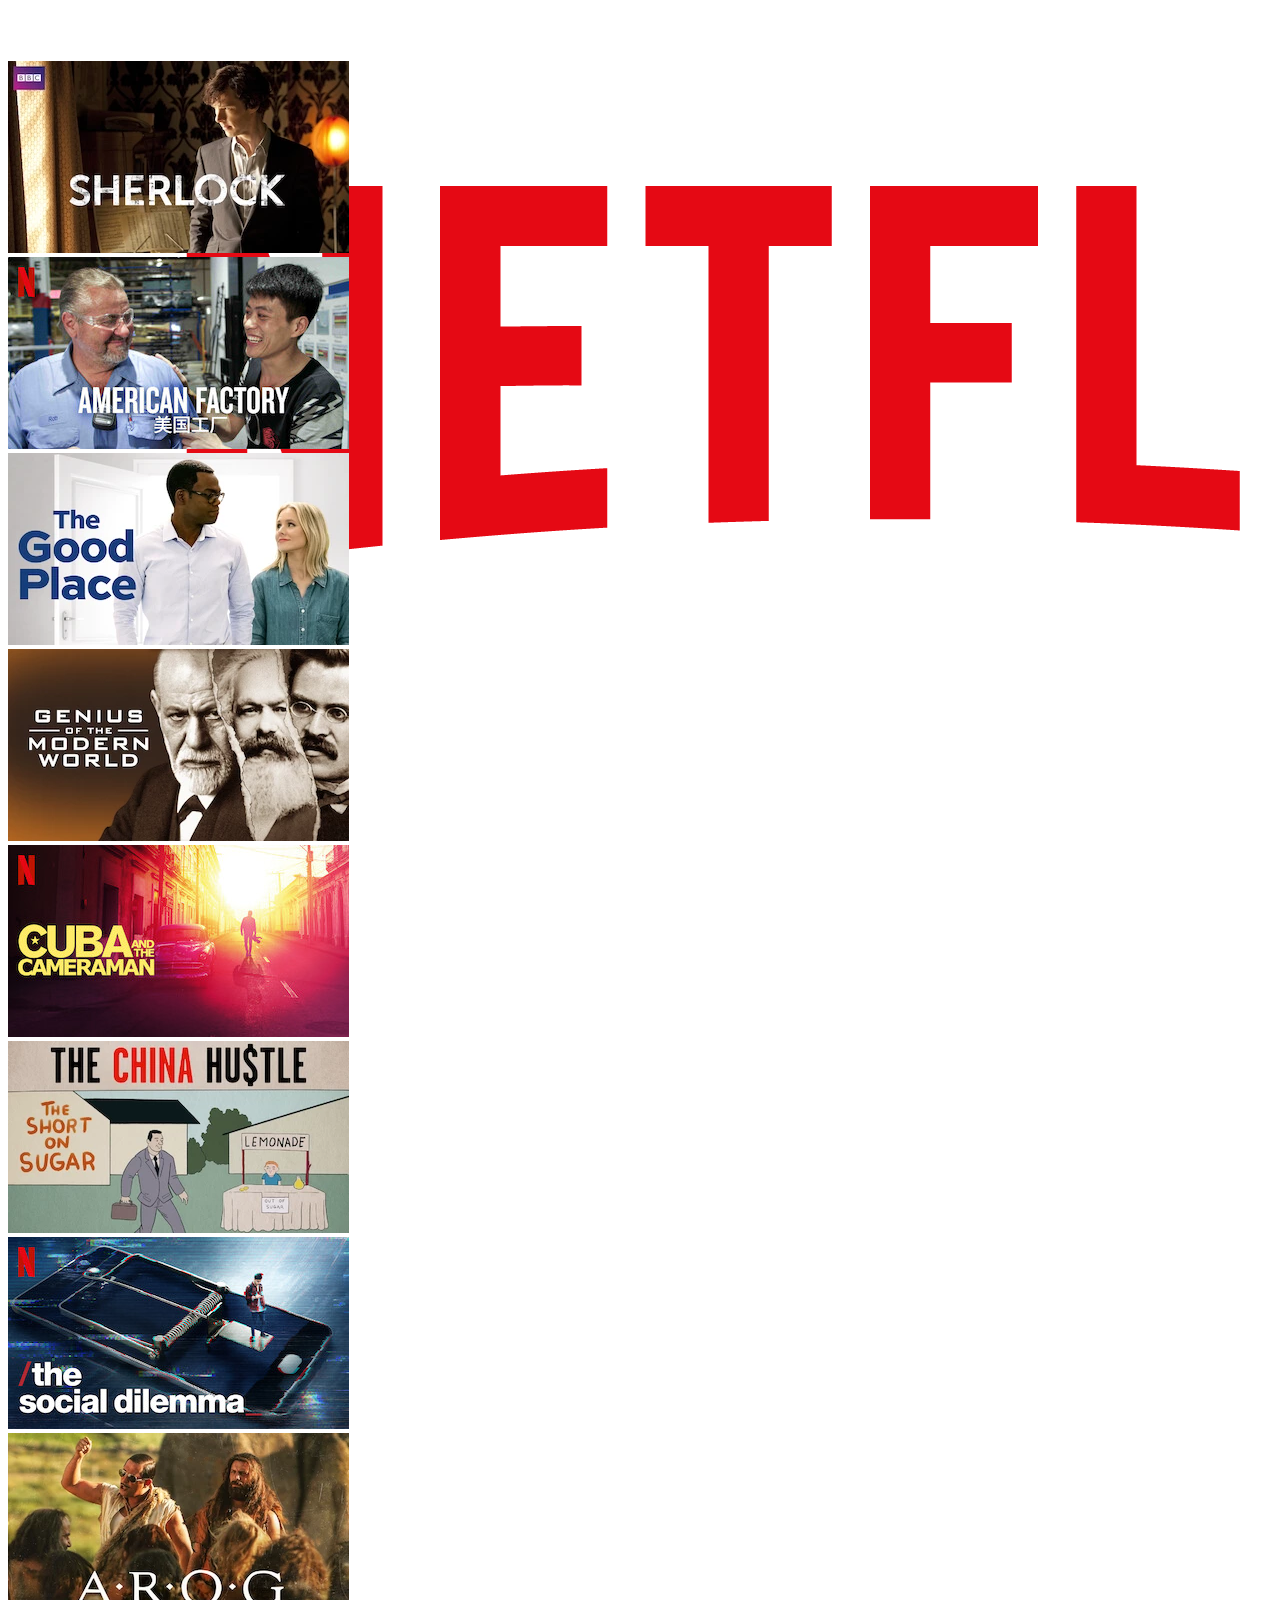
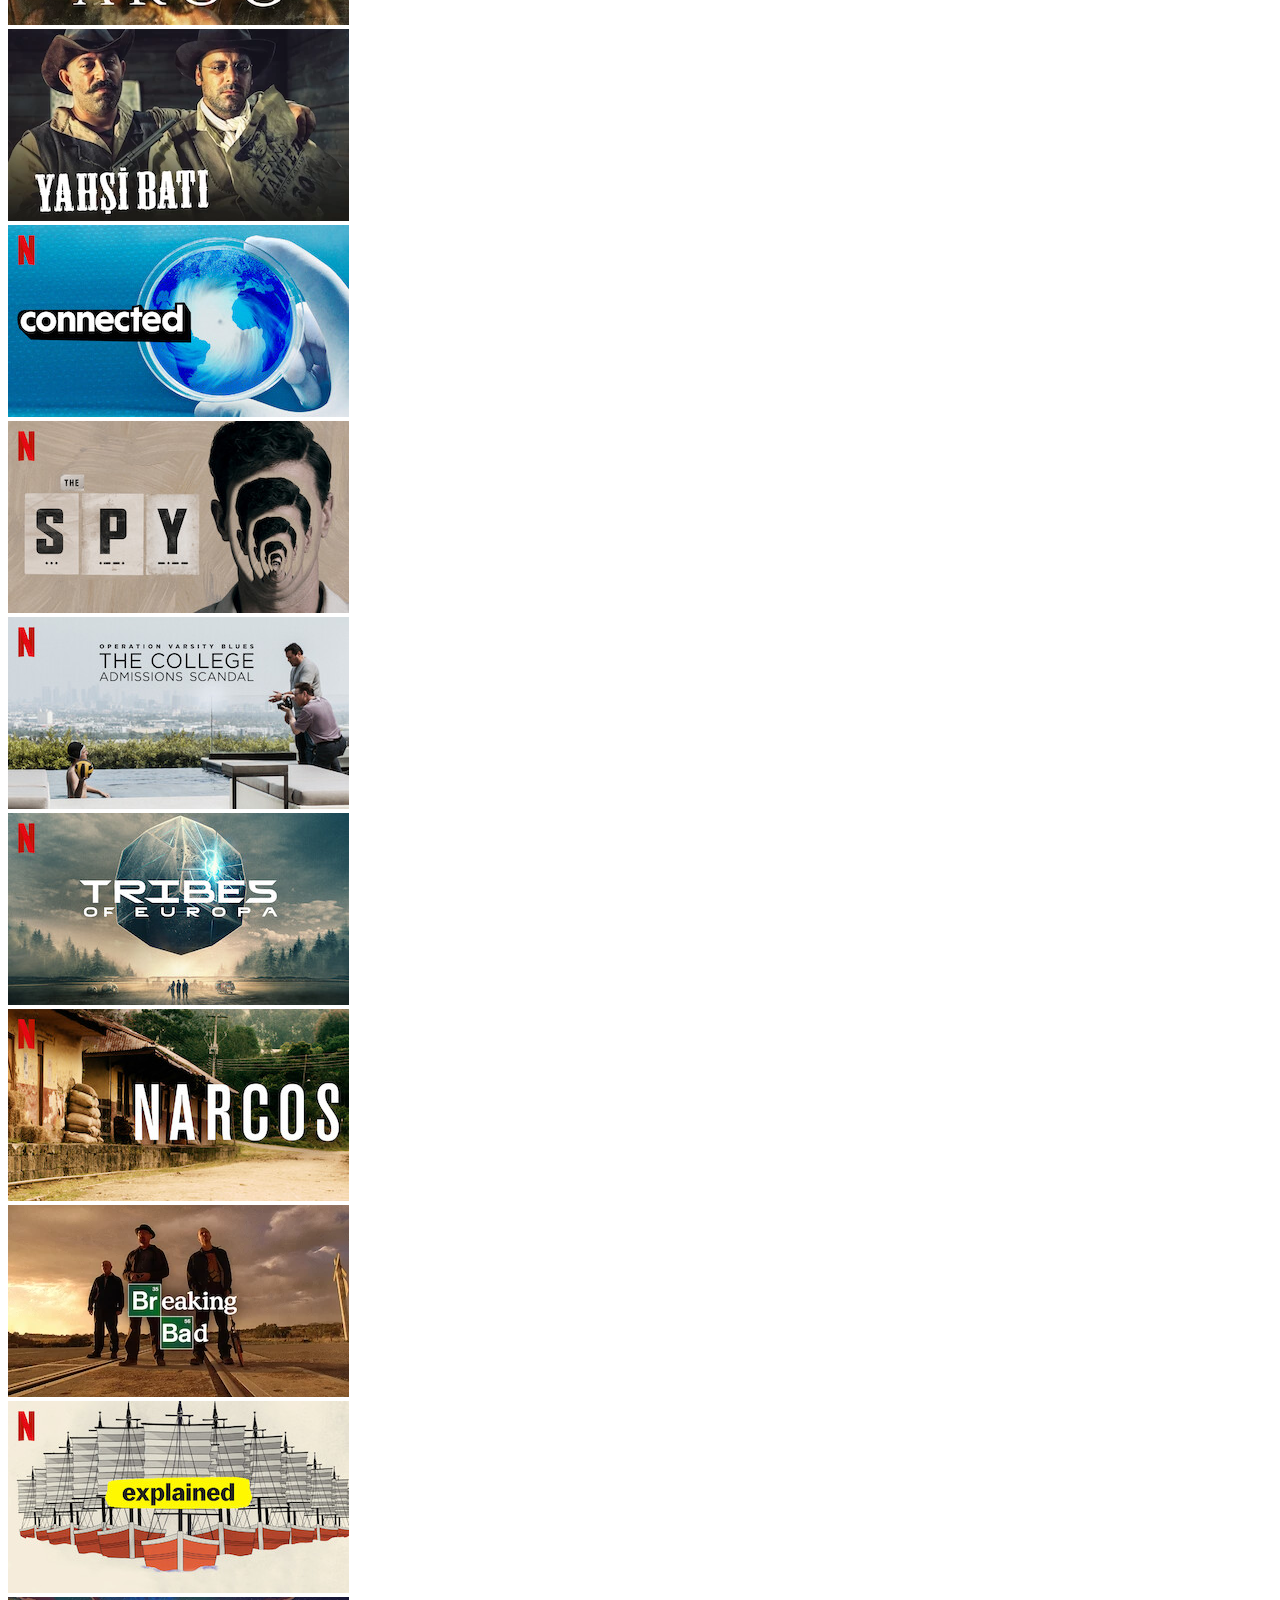
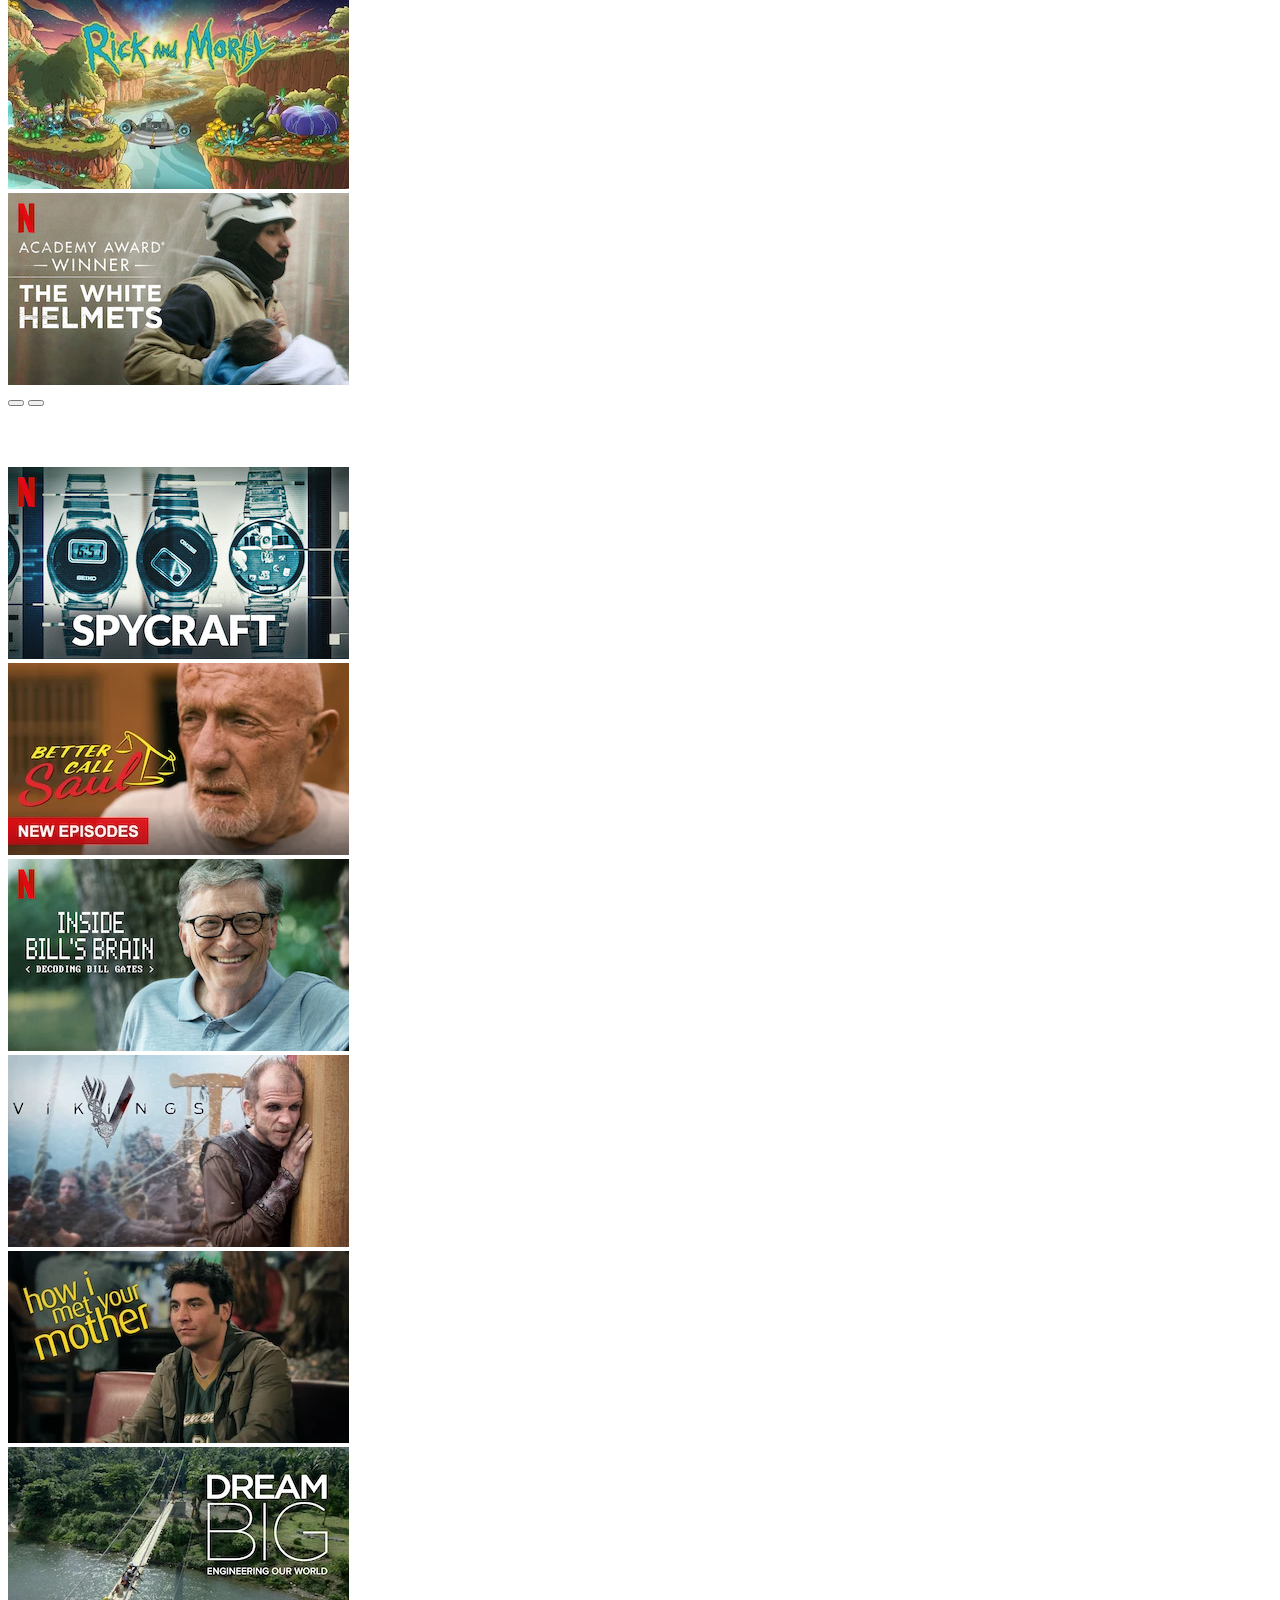
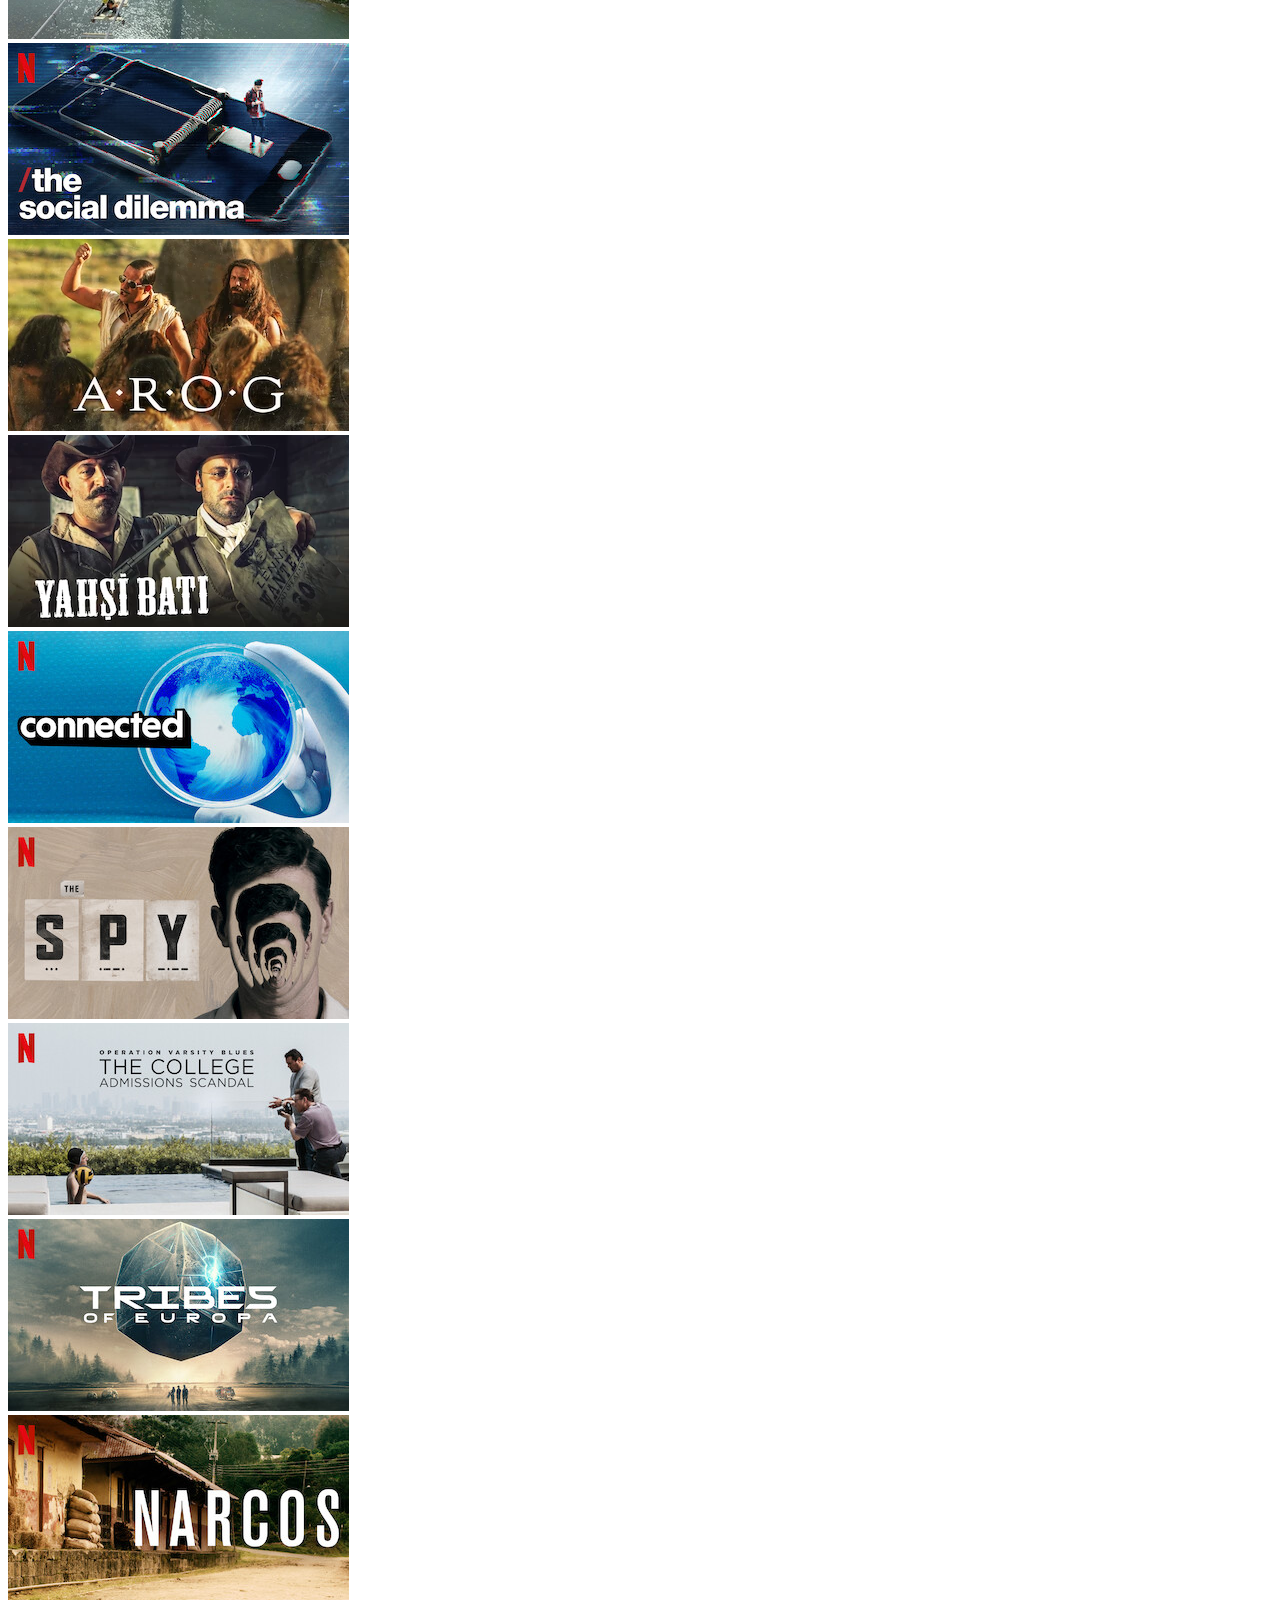
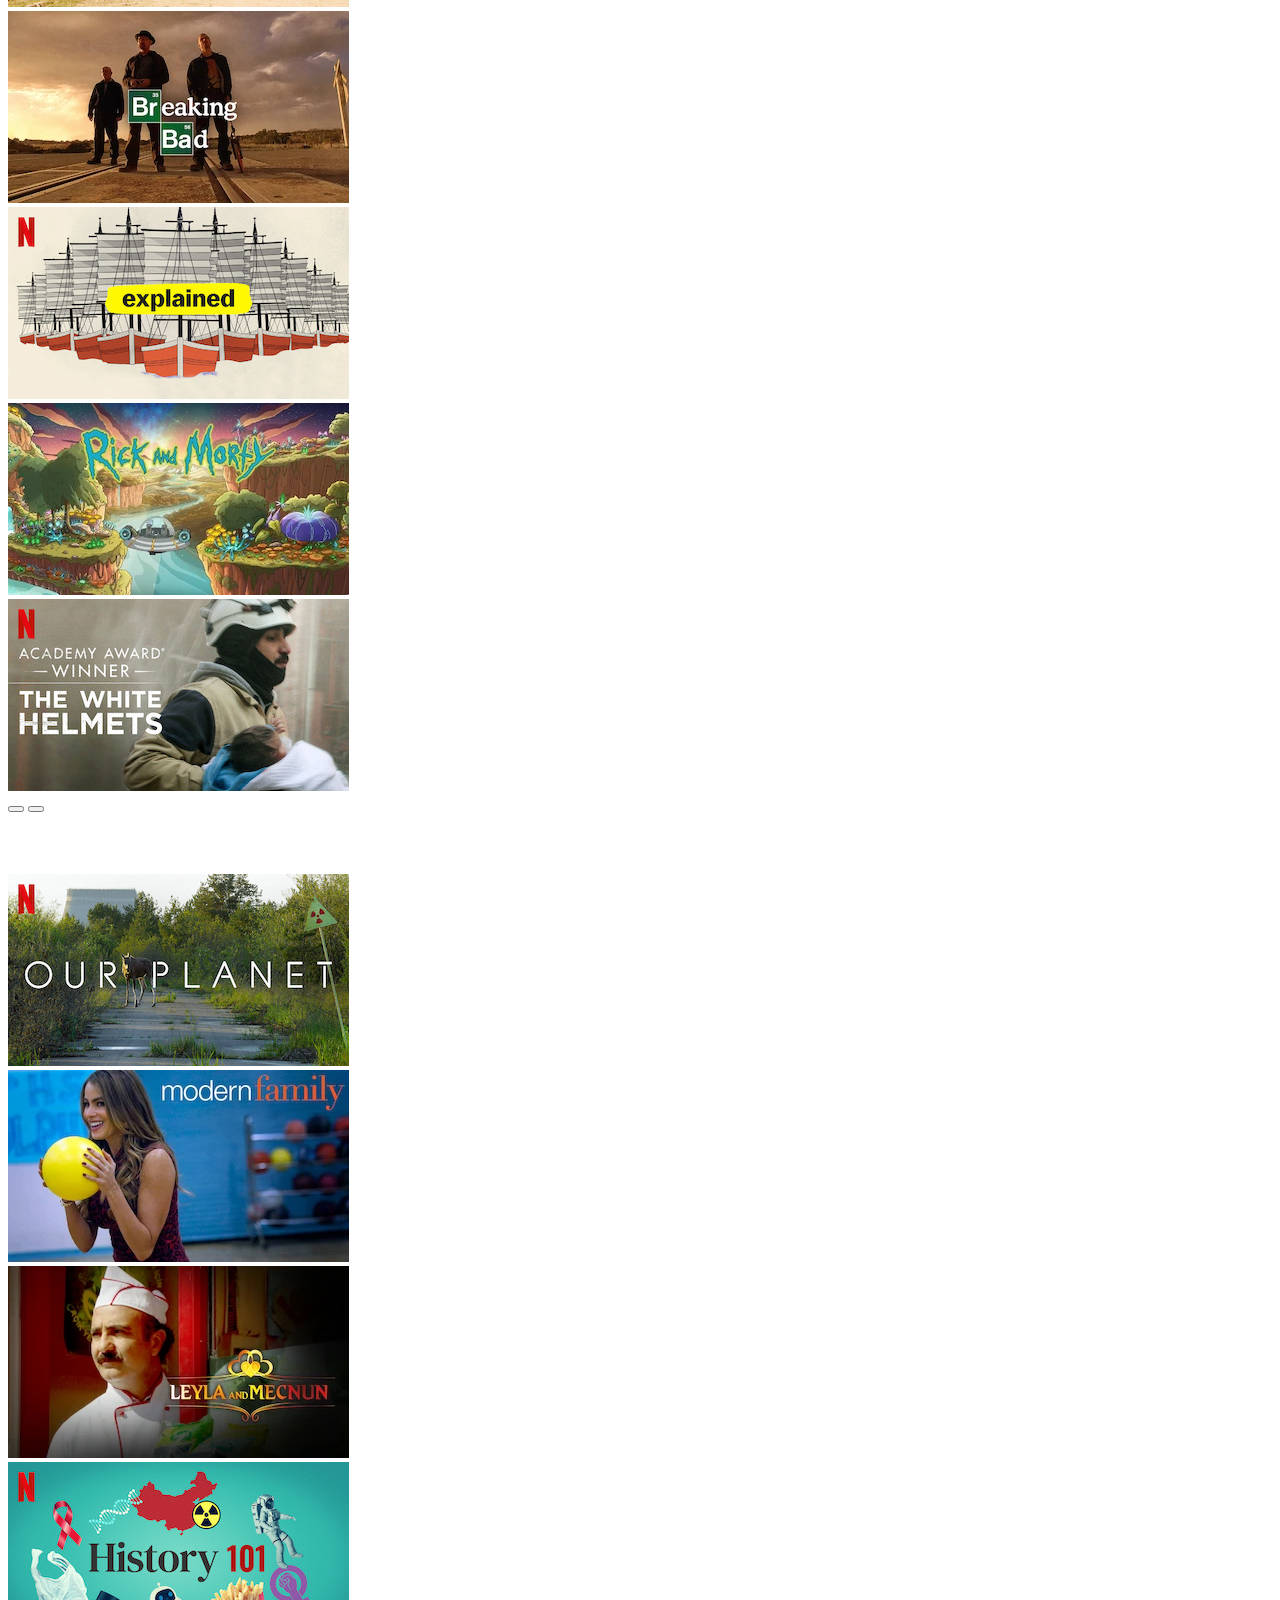
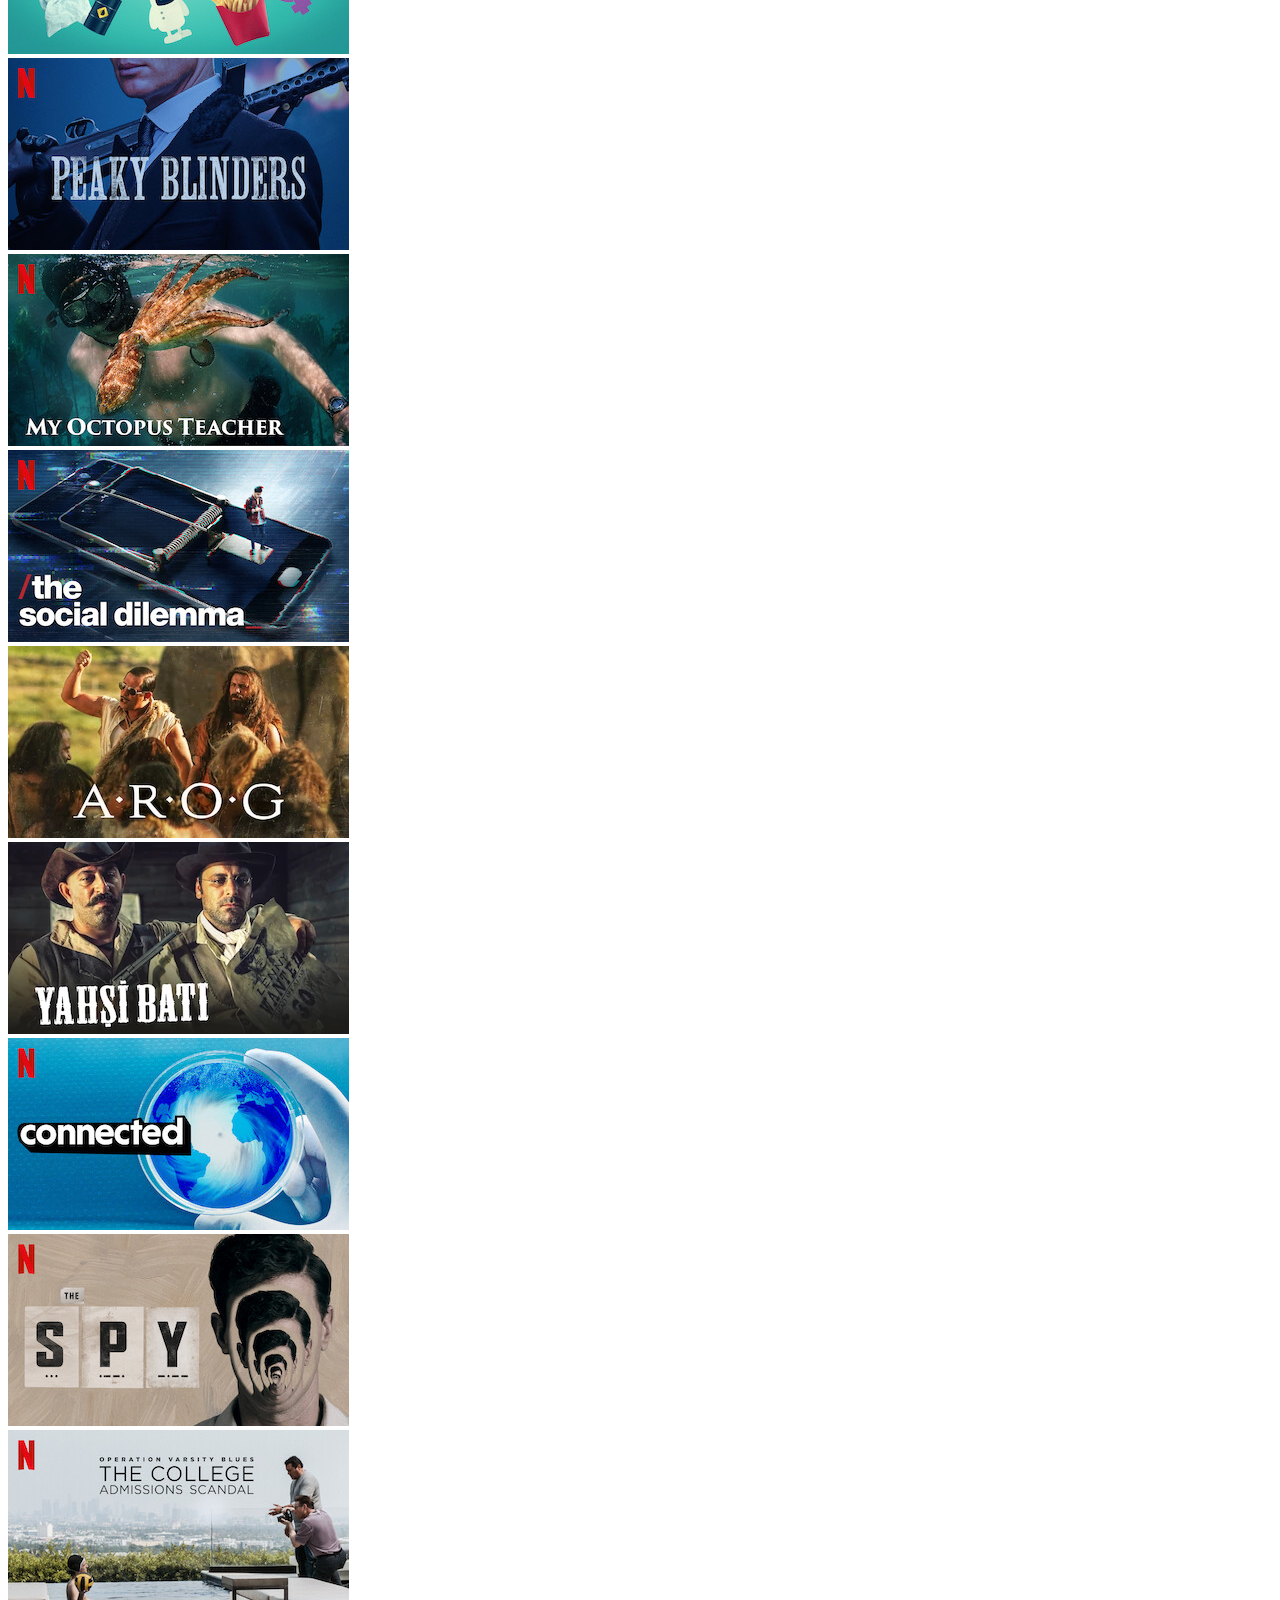
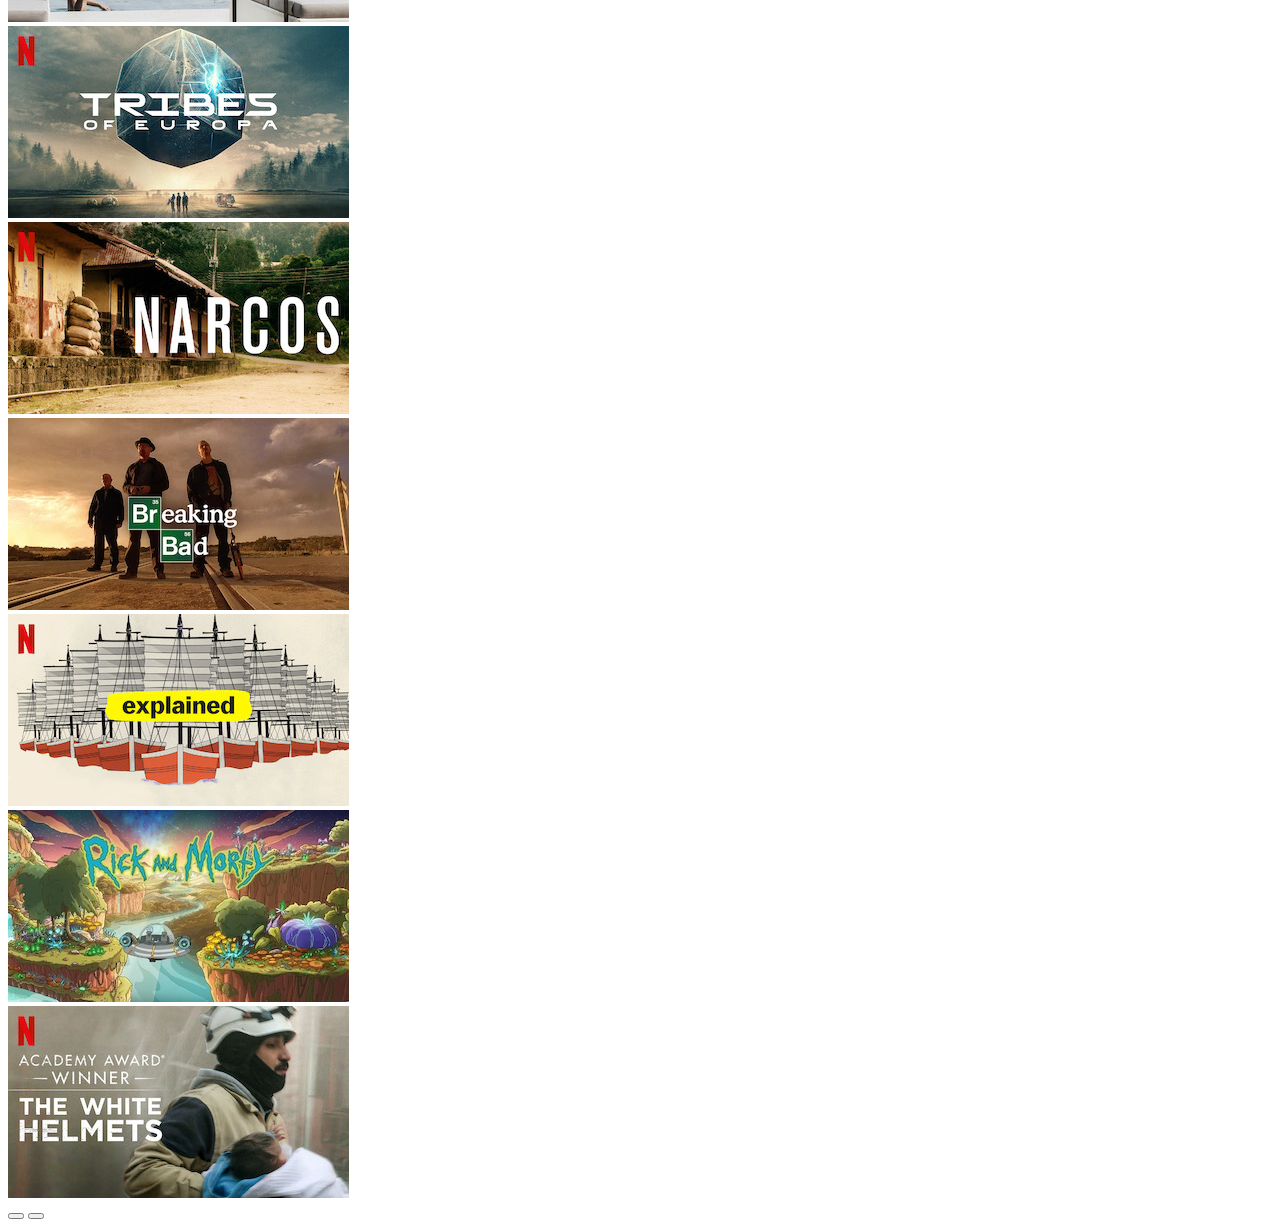
<file: netflix-ui-start/index.html>
<!doctype html>
<html lang="en">

<head>
  <!-- Required meta tags -->
  <meta charset="utf-8">
  <meta name="viewport" content="width=device-width, initial-scale=1, shrink-to-fit=no">

  <!-- Bootstrap CSS -->
  <link rel="stylesheet" href="https://cdn.jsdelivr.net/npm/bootstrap@4.6.1/dist/css/bootstrap.min.css"
    integrity="sha384-zCbKRCUGaJDkqS1kPbPd7TveP5iyJE0EjAuZQTgFLD2ylzuqKfdKlfG/eSrtxUkn" crossorigin="anonymous">

  <title>Netflix copy</title>

  <link rel="stylesheet" href="index.css">

</head>



<body>


  <div class="container py-2">
    <h4 class="mb-2">Trending now</h4>
    <div id="carouselExampleControlsNoTouching" class="carousel slide pb-4" data-bs-touch="false" data-bs-interval="false">
      <div class="carousel-inner">
        <div class="carousel-item active">
          <div class="row row-cols-1 row-cols-md-6">
            <div class="col-sm-6 col-md-4 col-lg-2 px-0">
              <div class="card h-100">
                <img src="./assets/netflix_logo.png" alt="netflix-icon" class="netflix-logo">
                <img src="./assets/media/media0.webp" class="card-img-top" alt="...">
              </div>
            </div>
            <div class="col-sm-6 col-md-4 col-lg-2 px-0">
              <div class="card h-100">
                <img src="./assets/media/media1.jpg" class="card-img-top" alt="...">
              </div>
            </div>
            <div class="col-sm-6 col-md-4 col-lg-2 px-0">
              <div class="card h-100">
                <img src="./assets/media/media2.webp" class="card-img-top" alt="...">

              </div>
            </div>
            <div class="col-sm-6 col-md-4 col-lg-2 px-0">
              <div class="card h-100">
                <img src="./assets/media/media3.webp" class="card-img-top" alt="...">

              </div>
            </div>
            <div class="col-sm-6 col-md-4 col-lg-2 px-0">
              <div class="card h-100">
                <img src="./assets/media/media4.jpg" class="card-img-top" alt="...">

              </div>
            </div>
            <div class="col-sm-6 col-md-4 col-lg-2 px-0">
              <div class="card h-100">
                <img src="./assets/media/media5.webp" class="card-img-top" alt="...">

              </div>
            </div>
          </div>
        </div>
        <div class="carousel-item">
          <div class="row row-cols-1 row-cols-md-6 g-4">
            <div class="col-sm-6 col-md-4 col-lg-2 px-0">
              <div class="card h-100">
                <img src="./assets/media/media6.jpg" class="card-img-top" alt="...">
              </div>
            </div>
            <div class="col-sm-6 col-md-4 col-lg-2 px-0">
              <div class="card h-100">
                <img src="./assets/media/media7.webp" class="card-img-top" alt="...">
              </div>
            </div>
            <div class="col-sm-6 col-md-4 col-lg-2 px-0">
              <div class="card h-100">
                <img src="./assets/media/media8.webp" class="card-img-top" alt="...">

              </div>
            </div>
            <div class="col-sm-6 col-md-4 col-lg-2 px-0">
              <div class="card h-100">
                <img src="./assets/media/media9.jpg" class="card-img-top" alt="...">

              </div>
            </div>
            <div class="col-sm-6 col-md-4 col-lg-2 px-0">
              <div class="card h-100">
                <img src="./assets/media/media10.jpg" class="card-img-top" alt="...">

              </div>
            </div>
            <div class="col-sm-6 col-md-4 col-lg-2 px-0">
              <div class="card h-100">
                <img src="./assets/media/media11.jpg" class="card-img-top" alt="...">

              </div>
            </div>
          </div>
        </div>
        <div class="carousel-item">
          <div class="row row-cols-1 row-cols-md-6 g-4">
            <div class="col-sm-6 col-md-4 col-lg-2 px-0">
              <div class="card h-100">
                <img src="./assets/media/media12.jpg" class="card-img-top" alt="...">
              </div>
            </div>
            <div class="col-sm-6 col-md-4 col-lg-2 px-0">
              <div class="card h-100">
                <img src="./assets/media/media13.jpg" class="card-img-top" alt="...">
              </div>
            </div>
            <div class="col-sm-6 col-md-4 col-lg-2 px-0">
              <div class="card h-100">
                <img src="./assets/media/media14.webp" class="card-img-top" alt="...">

              </div>
            </div>
            <div class="col-sm-6 col-md-4 col-lg-2 px-0">
              <div class="card h-100">
                <img src="./assets/media/media15.jpg" class="card-img-top" alt="...">

              </div>
            </div>
            <div class="col-sm-6 col-md-4 col-lg-2 px-0">
              <div class="card h-100">
                <img src="./assets/media/media16.webp" class="card-img-top" alt="...">

              </div>
            </div>
            <div class="col-sm-6 col-md-4 col-lg-2 px-0">
              <div class="card h-100">
                <img src="./assets/media/media17.jpg" class="card-img-top" alt="...">

              </div>
            </div>
          </div>
        </div>
        <button class="carousel-control-prev" type="button" data-bs-target="#carouselExampleControlsNoTouching"
          data-bs-slide="prev">
          <span class="carousel-control-prev-icon" aria-hidden="true"></span>
          <span class="visually-hidden"></span>
        </button>
        <button class="carousel-control-next" type="button" data-bs-target="#carouselExampleControlsNoTouching"
          data-bs-slide="next">
          <span class="carousel-control-next-icon" aria-hidden="true"></span>
          <span class="visually-hidden"></span>
        </button>
      </div>
    </div>
  </div>

  <div class="container py-2">
    <h4 class="mb-2">Watch It Again</h4>
    <div id="carouselExampleControlsNoTouching1" class="carousel slide pb-4" data-bs-touch="false" data-bs-interval="false">
      <div class="carousel-inner">
        <div class="carousel-item active">
          <div class="row row-cols-1 row-cols-md-6">
            <div class="col-sm-6 col-md-4 col-lg-2 px-0">
              <div class="card h-100">
                <img src="./assets/media/media18.jpg" class="card-img-top" alt="...">
              </div>
            </div>
            <div class="col-sm-6 col-md-4 col-lg-2 px-0">
              <div class="card h-100">
                <img src="./assets/media/media19.webp" class="card-img-top" alt="...">
              </div>
            </div>
            <div class="col-sm-6 col-md-4 col-lg-2 px-0">
              <div class="card h-100">
                <img src="./assets/media/media20.jpg" class="card-img-top" alt="...">

              </div>
            </div>
            <div class="col-sm-6 col-md-4 col-lg-2 px-0">
              <div class="card h-100">
                <img src="./assets/media/media21.webp" class="card-img-top" alt="...">

              </div>
            </div>
            <div class="col-sm-6 col-md-4 col-lg-2 px-0">
              <div class="card h-100">
                <img src="./assets/media/media22.webp" class="card-img-top" alt="...">

              </div>
            </div>
            <div class="col-sm-6 col-md-4 col-lg-2 px-0">
              <div class="card h-100">
                <img src="./assets/media/media23.webp" class="card-img-top" alt="...">

              </div>
            </div>
          </div>
        </div>
        <div class="carousel-item">
          <div class="row row-cols-1 row-cols-md-6 g-4">
            <div class="col-sm-6 col-md-4 col-lg-2 px-0">
              <div class="card h-100">
                <img src="./assets/media/media6.jpg" class="card-img-top" alt="...">
              </div>
            </div>
            <div class="col-sm-6 col-md-4 col-lg-2 px-0">
              <div class="card h-100">
                <img src="./assets/media/media7.webp" class="card-img-top" alt="...">
              </div>
            </div>
            <div class="col-sm-6 col-md-4 col-lg-2 px-0">
              <div class="card h-100">
                <img src="./assets/media/media8.webp" class="card-img-top" alt="...">

              </div>
            </div>
            <div class="col-sm-6 col-md-4 col-lg-2 px-0">
              <div class="card h-100">
                <img src="./assets/media/media9.jpg" class="card-img-top" alt="...">

              </div>
            </div>
            <div class="col-sm-6 col-md-4 col-lg-2 px-0">
              <div class="card h-100">
                <img src="./assets/media/media10.jpg" class="card-img-top" alt="...">

              </div>
            </div>
            <div class="col-sm-6 col-md-4 col-lg-2 px-0">
              <div class="card h-100">
                <img src="./assets/media/media11.jpg" class="card-img-top" alt="...">

              </div>
            </div>
          </div>
        </div>
        <div class="carousel-item">
          <div class="row row-cols-1 row-cols-md-6 g-4">
            <div class="col-sm-6 col-md-4 col-lg-2 px-0">
              <div class="card h-100">
                <img src="./assets/media/media12.jpg" class="card-img-top" alt="...">
              </div>
            </div>
            <div class="col-sm-6 col-md-4 col-lg-2 px-0">
              <div class="card h-100">
                <img src="./assets/media/media13.jpg" class="card-img-top" alt="...">
              </div>
            </div>
            <div class="col-sm-6 col-md-4 col-lg-2 px-0">
              <div class="card h-100">
                <img src="./assets/media/media14.webp" class="card-img-top" alt="...">

              </div>
            </div>
            <div class="col-sm-6 col-md-4 col-lg-2 px-0">
              <div class="card h-100">
                <img src="./assets/media/media15.jpg" class="card-img-top" alt="...">

              </div>
            </div>
            <div class="col-sm-6 col-md-4 col-lg-2 px-0">
              <div class="card h-100">
                <img src="./assets/media/media16.webp" class="card-img-top" alt="...">

              </div>
            </div>
            <div class="col-sm-6 col-md-4 col-lg-2 px-0">
              <div class="card h-100">
                <img src="./assets/media/media17.jpg" class="card-img-top" alt="...">

              </div>
            </div>
          </div>
        </div>
        <button class="carousel-control-prev" type="button" data-bs-target="#carouselExampleControlsNoTouching1"
          data-bs-slide="prev">
          <span class="carousel-control-prev-icon" aria-hidden="true"></span>
          <span class="visually-hidden"></span>
        </button>
        <button class="carousel-control-next" type="button" data-bs-target="#carouselExampleControlsNoTouching1"
          data-bs-slide="next">
          <span class="carousel-control-next-icon" aria-hidden="true"></span>
          <span class="visually-hidden"></span>
        </button>
      </div>
    </div>
  </div>

  <div class="container py-2">
    <h4 class="mb-2">New Releases</h4>
    <div id="carouselExampleControlsNoTouching2" class="carousel slide pb-4" data-bs-touch="false" data-bs-interval="false">
      <div class="carousel-inner">
        <div class="carousel-item active">
          <div class="row row-cols-1 row-cols-md-6">
            <div class="col-sm-6 col-md-4 col-lg-2 px-0">
              <div class="card h-100">
                <img src="./assets/media/media24.jpg" class="card-img-top" alt="...">
              </div>
            </div>
            <div class="col-sm-6 col-md-4 col-lg-2 px-0">
              <div class="card h-100">
                <img src="./assets/media/media25.webp" class="card-img-top" alt="...">
              </div>
            </div>
            <div class="col-sm-6 col-md-4 col-lg-2 px-0">
              <div class="card h-100">
                <img src="./assets/media/media26.webp" class="card-img-top" alt="...">

              </div>
            </div>
            <div class="col-sm-6 col-md-4 col-lg-2 px-0">
              <div class="card h-100">
                <img src="./assets/media/media27.jpg" class="card-img-top" alt="...">

              </div>
            </div>
            <div class="col-sm-6 col-md-4 col-lg-2 px-0">
              <div class="card h-100">
                <img src="./assets/media/media28.jpg" class="card-img-top" alt="...">

              </div>
            </div>
            <div class="col-sm-6 col-md-4 col-lg-2 px-0">
              <div class="card h-100">
                <img src="./assets/media/media29.jpg" class="card-img-top" alt="...">

              </div>
            </div>
          </div>
        </div>
        <div class="carousel-item">
          <div class="row row-cols-1 row-cols-md-6 g-4">
            <div class="col-sm-6 col-md-4 col-lg-2 px-0">
              <div class="card h-100">
                <img src="./assets/media/media6.jpg" class="card-img-top" alt="...">
              </div>
            </div>
            <div class="col-sm-6 col-md-4 col-lg-2 px-0">
              <div class="card h-100">
                <img src="./assets/media/media7.webp" class="card-img-top" alt="...">
              </div>
            </div>
            <div class="col-sm-6 col-md-4 col-lg-2 px-0">
              <div class="card h-100">
                <img src="./assets/media/media8.webp" class="card-img-top" alt="...">

              </div>
            </div>
            <div class="col-sm-6 col-md-4 col-lg-2 px-0">
              <div class="card h-100">
                <img src="./assets/media/media9.jpg" class="card-img-top" alt="...">

              </div>
            </div>
            <div class="col-sm-6 col-md-4 col-lg-2 px-0">
              <div class="card h-100">
                <img src="./assets/media/media10.jpg" class="card-img-top" alt="...">

              </div>
            </div>
            <div class="col-sm-6 col-md-4 col-lg-2 px-0">
              <div class="card h-100">
                <img src="./assets/media/media11.jpg" class="card-img-top" alt="...">

              </div>
            </div>
          </div>
        </div>
        <div class="carousel-item">
          <div class="row row-cols-1 row-cols-md-6 g-4">
            <div class="col-sm-6 col-md-4 col-lg-2 px-0">
              <div class="card h-100">
                <img src="./assets/media/media12.jpg" class="card-img-top" alt="...">
              </div>
            </div>
            <div class="col-sm-6 col-md-4 col-lg-2 px-0">
              <div class="card h-100">
                <img src="./assets/media/media13.jpg" class="card-img-top" alt="...">
              </div>
            </div>
            <div class="col-sm-6 col-md-4 col-lg-2 px-0">
              <div class="card h-100">
                <img src="./assets/media/media14.webp" class="card-img-top" alt="...">

              </div>
            </div>
            <div class="col-sm-6 col-md-4 col-lg-2 px-0">
              <div class="card h-100">
                <img src="./assets/media/media15.jpg" class="card-img-top" alt="...">

              </div>
            </div>
            <div class="col-sm-6 col-md-4 col-lg-2 px-0">
              <div class="card h-100">
                <img src="./assets/media/media16.webp" class="card-img-top" alt="...">

              </div>
            </div>
            <div class="col-sm-6 col-md-4 col-lg-2 px-0">
              <div class="card h-100">
                <img src="./assets/media/media17.jpg" class="card-img-top" alt="...">

              </div>
            </div>
          </div>
        </div>
        <button class="carousel-control-prev" type="button" data-bs-target="#carouselExampleControlsNoTouching2"
          data-bs-slide="prev">
          <span class="carousel-control-prev-icon" aria-hidden="true"></span>
          <span class="visually-hidden"></span>
        </button>
        <button class="carousel-control-next" type="button" data-bs-target="#carouselExampleControlsNoTouching2"
          data-bs-slide="next">
          <span class="carousel-control-next-icon" aria-hidden="true"></span>
          <span class="visually-hidden"></span>
        </button>
      </div>
    </div>
  </div>


  <script src="https://cdn.jsdelivr.net/npm/bootstrap@5.1.3/dist/js/bootstrap.bundle.min.js"
    integrity="sha384-ka7Sk0Gln4gmtz2MlQnikT1wXgYsOg+OMhuP+IlRH9sENBO0LRn5q+8nbTov4+1p"
    crossorigin="anonymous"></script>

</body>

</html>
</file>
<file: netflix-ui-start/index.css>
h4 {
    color: white;
}

.card-img-top {
    position: relative;
}

.netflix-logo {
    position: absolute;
    top: 0;
    left: 0;
}
</file>
